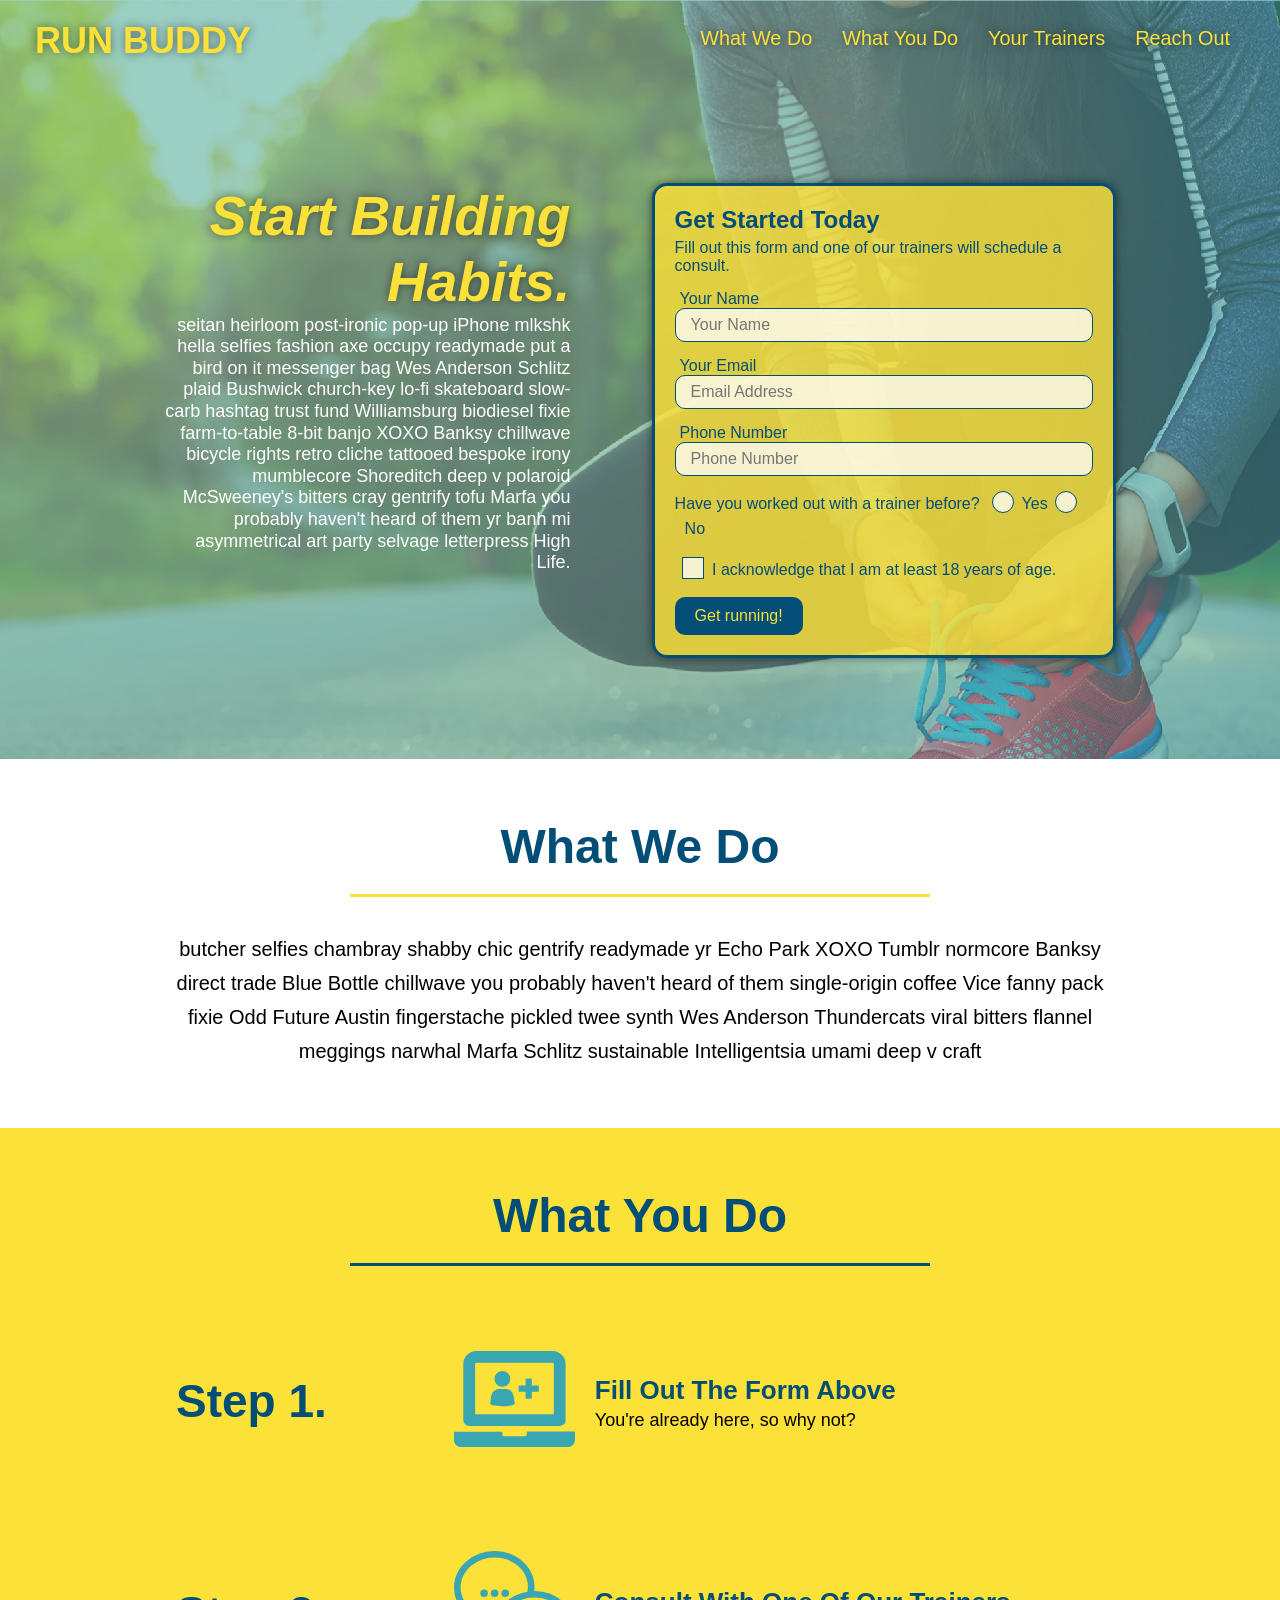
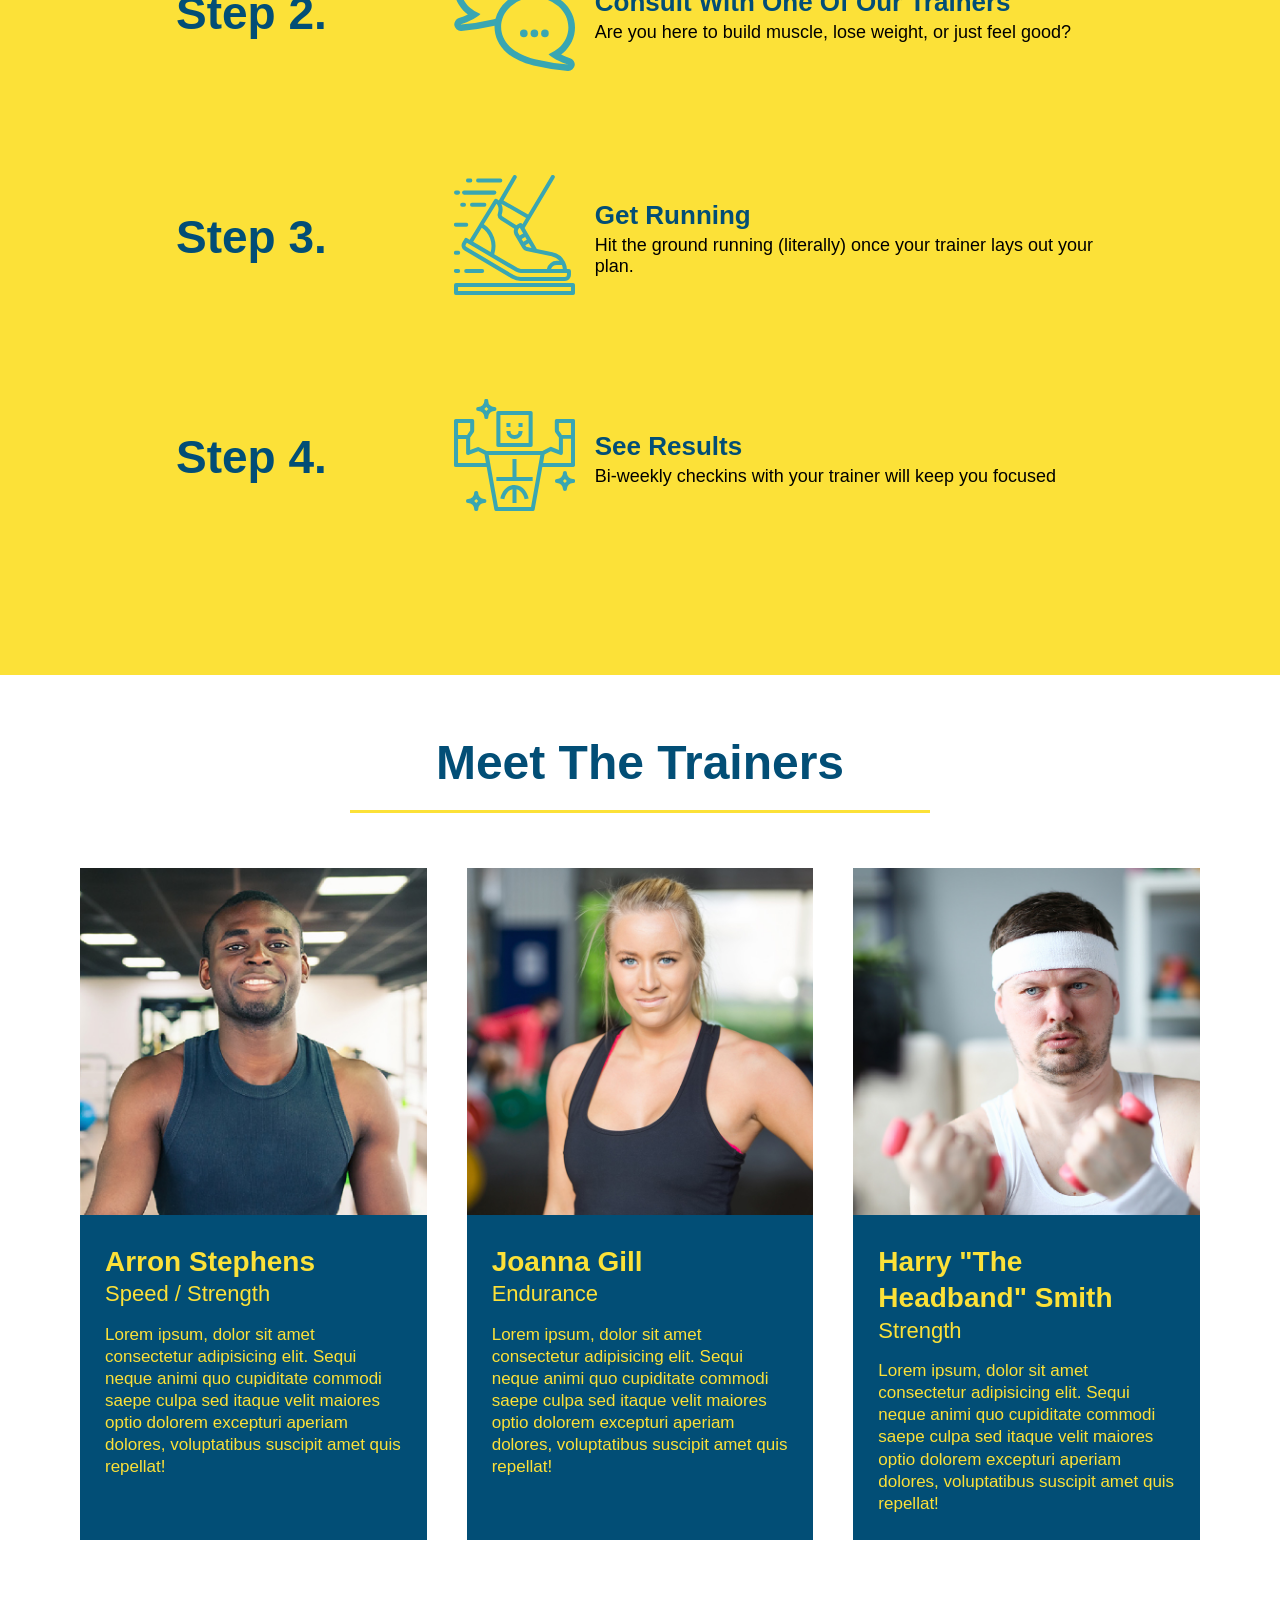
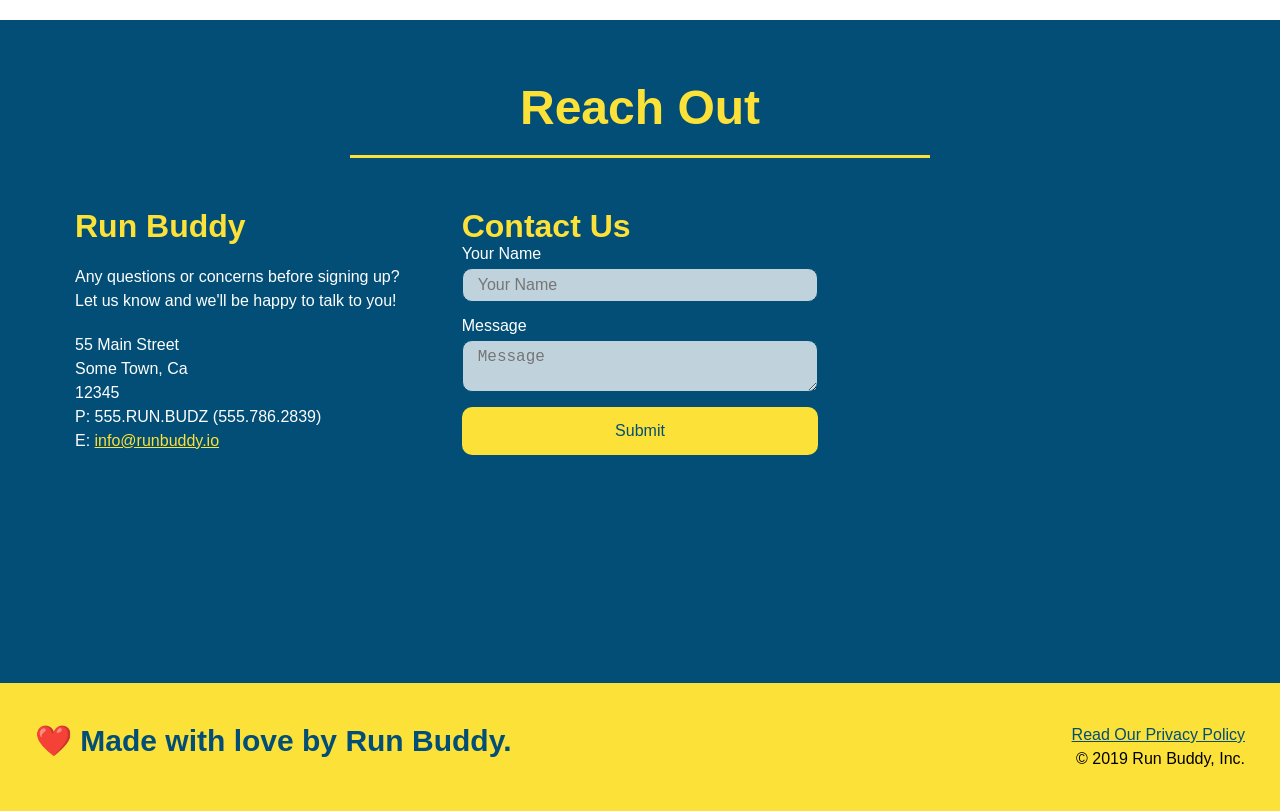
<file: index.html>
<!DOCTYPE html>
<html lang="en">
  <head>
    <meta charset="UTF-8" />
    <meta name="viewport" content="width=device-width, initial-scale=1.0" />
    <link rel="stylesheet" href="./assets/css/style.css">
    <title>Run Buddy</title>
  </head>
  <body>
    <!-- navigation tags - block level element -->
    <header>
      <h1>
        <a href="/">RUN BUDDY</a>
      </h1>
      <nav>
        <ul>
          <li>
            <a href="#what-we-do">What We Do</a>
          </li>
          <li>
            <a href="#what-you-do">What You Do</a>
          </li>
          <li>
            <a href="#your-trainers">Your Trainers</a>
          </li>
          <li>
            <a href="#reach-out">Reach Out</a>
          </li>
        </ul>
      </nav>
    </header>
    <!-- end navigation -->

    <!-- hero/jumbotron -->
    <section class="hero">
      <div class="hero-cta">
        <h2>Start Building Habits.</h2>
        <p>
          seitan heirloom post-ironic pop-up iPhone mlkshk hella selfies fashion axe occupy readymade put a bird on it
          messenger bag Wes Anderson Schlitz plaid Bushwick church-key lo-fi skateboard slow-carb hashtag trust fund
          Williamsburg biodiesel fixie farm-to-table 8-bit banjo XOXO Banksy chillwave bicycle rights retro cliche
          tattooed bespoke irony mumblecore Shoreditch deep v polaroid McSweeney's bitters cray gentrify tofu Marfa you
          probably haven't heard of them yr banh mi asymmetrical art party selvage letterpress High Life.
        </p>
      </div>

      <div class="hero-form">
        <h3>Get Started Today</h3>
        <p>Fill out this form and one of our trainers will schedule a consult.</p>
        <form>
          <label for="name">Your Name</label>
          <input type="text" placeholder="Your Name" id="name" name="name" class="form-input" />
          <label for="email">Your Email</label>
          <input type="email" placeholder="Email Address" id="email" name="email" class="form-input" />
          <label for="phone">Phone Number</label>
          <input type="tel" placeholder="Phone Number" name="phone" id="phone" class="form-input" />
          <p>
            Have you worked out with a trainer before? 
            <span class="radio-wrapper">
            <input type="radio" name="trainer-confirm" id="trainer-yes" />
            <label for="trainer-yes">Yes</label>
          </span>
          <span class="radio-wrapper">
            <input type="radio" name="trainer-confirm" id="trainer-no"/>
            <label for="trainer-no">No</label>
          </span>
          </p>
          <p>
            <span class="checkbox-wrapper">
              <input type="checkbox" name="checkpoint1" id="checkbox" />
              <label for="checkbox">I acknowledge that I am at least 18 years of age.</label>
            </span>
          </p>
          <button type="submit">
            Get running!
          </button>
        </form>
      </div>
    </section>
    <!-- end header -->

    <!-- "what we do" start - <section> -->
    <section id="what-we-do" class="intro">
      <div class="flex-row">
        <h2 class="section-title primary-border">
          What We Do
        </h2>
      </div>
      <div class="flex-row">
        <p>
          butcher selfies chambray shabby chic gentrify readymade yr Echo Park XOXO Tumblr normcore Banksy direct trade  Blue Bottle chillwave you probably haven't heard of them single-origin coffee Vice fanny pack fixie Odd Future Austin fingerstache pickled twee synth Wes Anderson Thundercats viral bitters flannel meggings narwhal Marfa Schlitz sustainable Intelligentsia umami deep v craft
        </p>
      </div>
    </section>
    <!-- end "what we do" -->

    <!-- "what you do" start -->
    <section id="what-you-do" class="steps">
      <div class="flex-row">
        <h2 class="section-title secondary-border">
          What You Do
        </h2> 
      </div>
      <div class="step">
        <h3>Step 1.</h3>
        <div class="step-info">
          <div class="step-img">
            <img src="./assets/images/step-1.svg" alt="" />
          </div>
          <div class="step-text">
            <h4>Fill Out The Form Above</h4>
            <p>You're already here, so why not?</p>
          </div>
        </div>
      </div>
      <div class="step">
        <h3>Step 2.</h3>
        <div class="step-info">
          <div class="step-img">
            <img src="./assets/images/step-2.svg" alt="" />
          </div>
          <div class="step-text">
            <h4>Consult With One Of Our Trainers</h4>
            <p>Are you here to build muscle, lose weight, or just feel good?</p>
          </div>
        </div>
      </div>
      <div class="step">
        <h3>Step 3.</h3>
        <div class="step-info">
          <div class="step-img">
            <img src="./assets/images/step-3.svg" alt="" />
          </div>
          <div class="step-text">
            <h4>Get Running</h4>
            <p>Hit the ground running (literally) once your trainer lays out your plan.</p>
          </div>
        </div>
      </div>
      <div class="step">
        <h3>Step 4.</h3>
        <div class="step-info">
          <div class="step-img">
            <img src="./assets/images/step-4.svg" alt="" />
          </div>
          <div class="step-text">
            <h4>See Results</h4>
            <p>Bi-weekly checkins with your trainer will keep you focused</p>
          </div>
        </div>
      </div>
    </section>
    <!-- "what you do" end -->

    <!-- "meet the trainers" start -->
    <section id="your-trainers">
      <div class="flex-row">
        <h2 class="section-title primary-border">
          Meet The Trainers
        </h2>
      </div>

      <div class="trainers">
        <article class="trainer">
          <img src="./assets/images/trainer-1.jpg" alt="Arron Stephens in his workout clothes, ready to pump iron" />
          <div class="trainer-bio">
            <h3 class="trainer-name">Arron Stephens</h3>
            <h4 class="trainer-role">Speed / Strength</h4>
            <p>Lorem ipsum, dolor sit amet consectetur adipisicing elit. Sequi neque animi quo cupiditate commodi saepe culpa sed itaque velit maiores optio dolorem excepturi aperiam dolores, voluptatibus suscipit amet quis repellat!</p>
          </div>
        </article>

        <article class="trainer">
          <img src="./assets/images/trainer-2.jpg" alt="Joanna Gill cooling off after a work out" />
          <div class="trainer-bio">
            <h3 class="trainer-name">Joanna Gill</h3>
            <h4 class="trainer-role">Endurance</h4>
            <p>Lorem ipsum, dolor sit amet consectetur adipisicing elit. Sequi neque animi quo cupiditate commodi saepe culpa sed itaque velit maiores optio dolorem excepturi aperiam dolores, voluptatibus suscipit amet quis repellat!</p>
            </div>
          </article>

        <article class="trainer">
          <img src="./assets/images/trainer-3.jpg" alt="Harry Smith wearing a headband and lifting comically small pink weights" />
          <div class="trainer-bio">
            <h3 class="trainer-name">Harry "The Headband" Smith</h3>
            <h4 class="trainer-role">Strength</h4>
            <p>Lorem ipsum, dolor sit amet consectetur adipisicing elit. Sequi neque animi quo cupiditate commodi saepe culpa sed itaque velit maiores optio dolorem excepturi aperiam dolores, voluptatibus suscipit amet quis repellat!</p>
          </div>
        </article>
      </div>
    </section>
    <!-- "meet the trainers" end -->

    <!-- "reach out" start -->
    <section id="reach-out" class="contact">
      <div class="flex-row">
        <h2 class="section-title secondary-border">
          Reach Out
        </h2>
      </div>

      <div class="contact-info">
        <div>
          <h3>Run Buddy</h3>
          <p>
            Any questions or concerns before signing up? 
            <br/>
            Let us know and we'll be happy to talk to you!
          </p>

          <address>
            55 Main Street <br/>
            Some Town, Ca <br/>
            12345<br/>
            P: 555.RUN.BUDZ (555.786.2839)<br/>
            E: <a href="mailto:info@runbuddy.io">info@runbuddy.io</a>
          </address>
          
        </div>

        <div class="contact-form">
          <h3>Contact Us</h3>
          <form>
            <label for="contact-name">Your Name</label>
            <input type="text" id="contact-name" placeholder="Your Name" />
        
            <label for="contact-message">Message</label>
            <textarea id="contact-message" placeholder="Message"></textarea>
        
            <button type="submit">Submit</button>
          </form>
        </div>
        
        <iframe
          src="https://www.google.com/maps/embed?pb=!1m14!1m12!1m3!1d12182.30520634488!2d-74.0652613!3d40.2407219!2m3!1f0!2f0!3f0!3m2!1i1024!2i768!4f13.1!5e0!3m2!1sen!2sus!4v1561060983193!5m2!1sen!2sus"
          frameborder="0" style="border:0" allowfullscreen>
        </iframe>
      </div>
    </section>
    <!-- "reach out" end -->

    <!-- footer -->
    <footer>
      <h2>❤️ Made with love by Run Buddy.</h2>
      <div>
        <a href="./privacy-policy.html">Read Our Privacy Policy</a><br/>
        &copy; 2019 Run Buddy, Inc.
      </div>
    </footer>
    <!-- footer end -->
  </body>
</html>
</file>
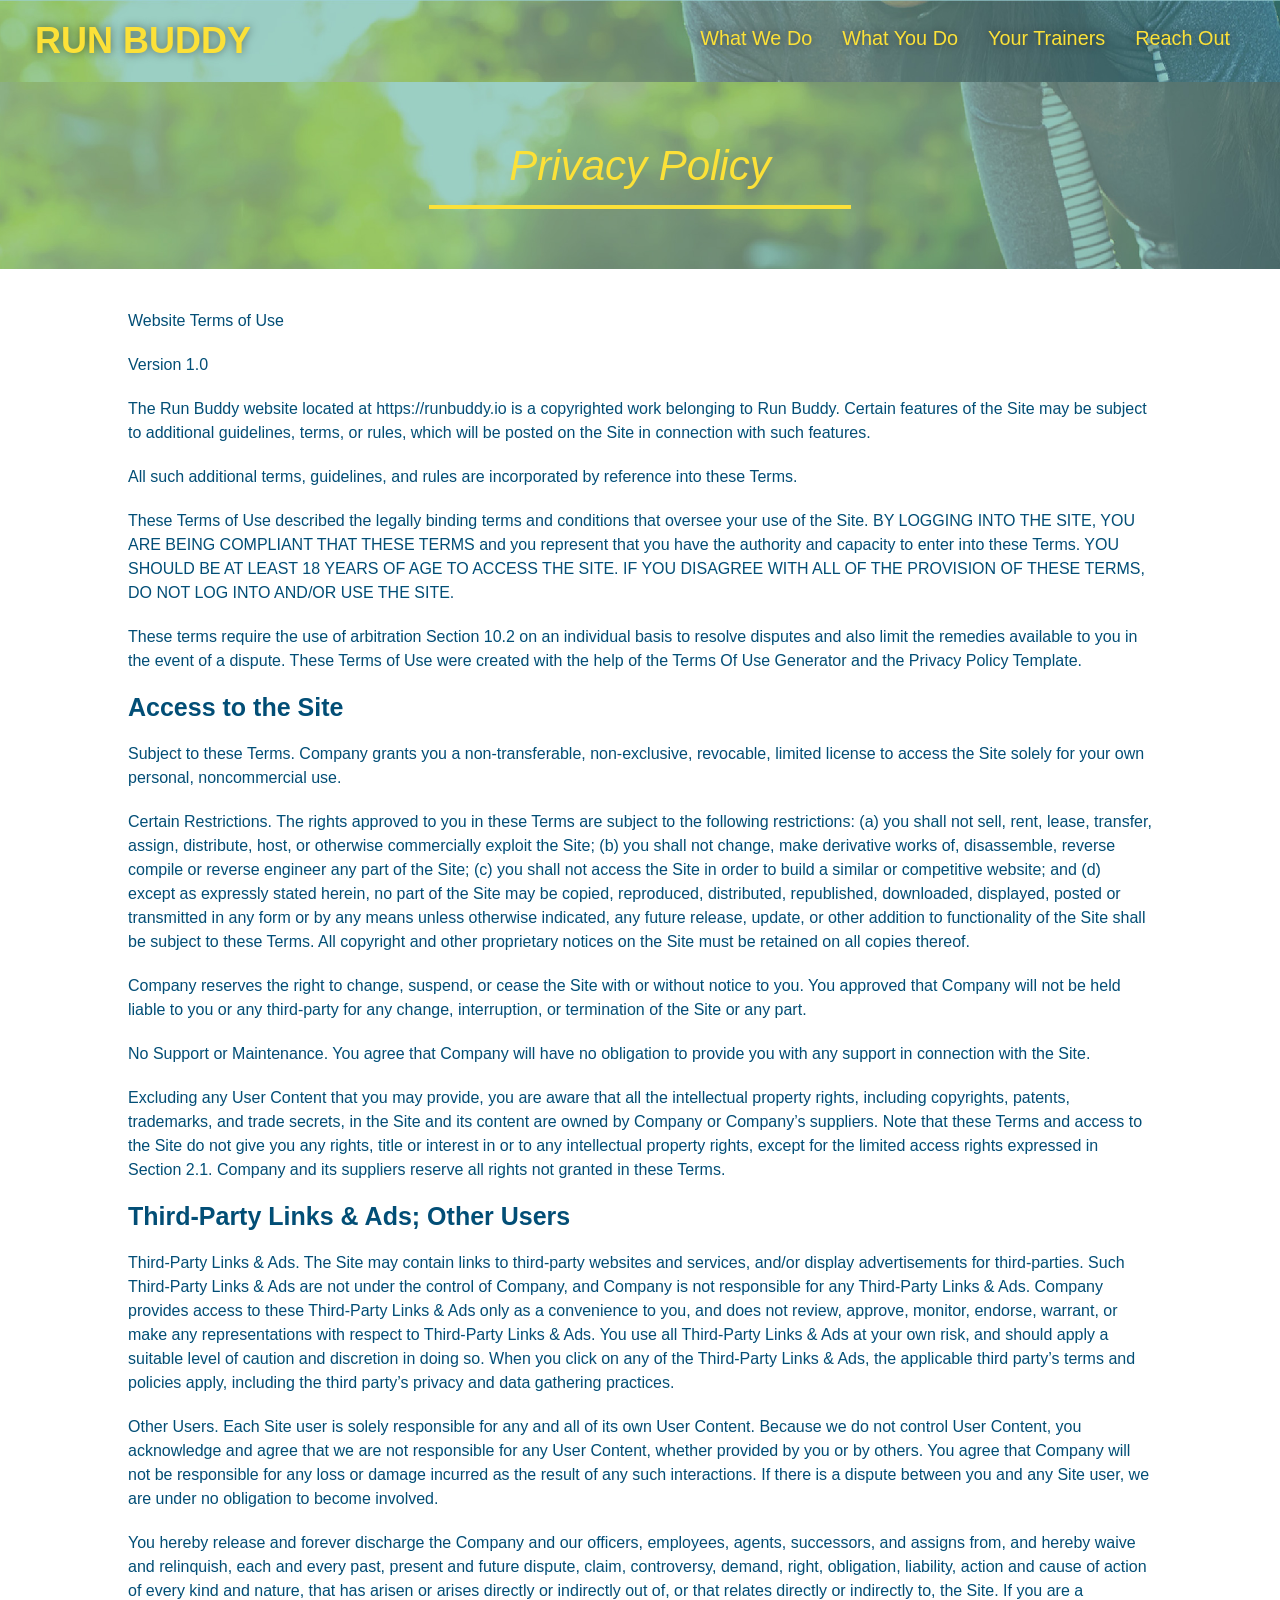
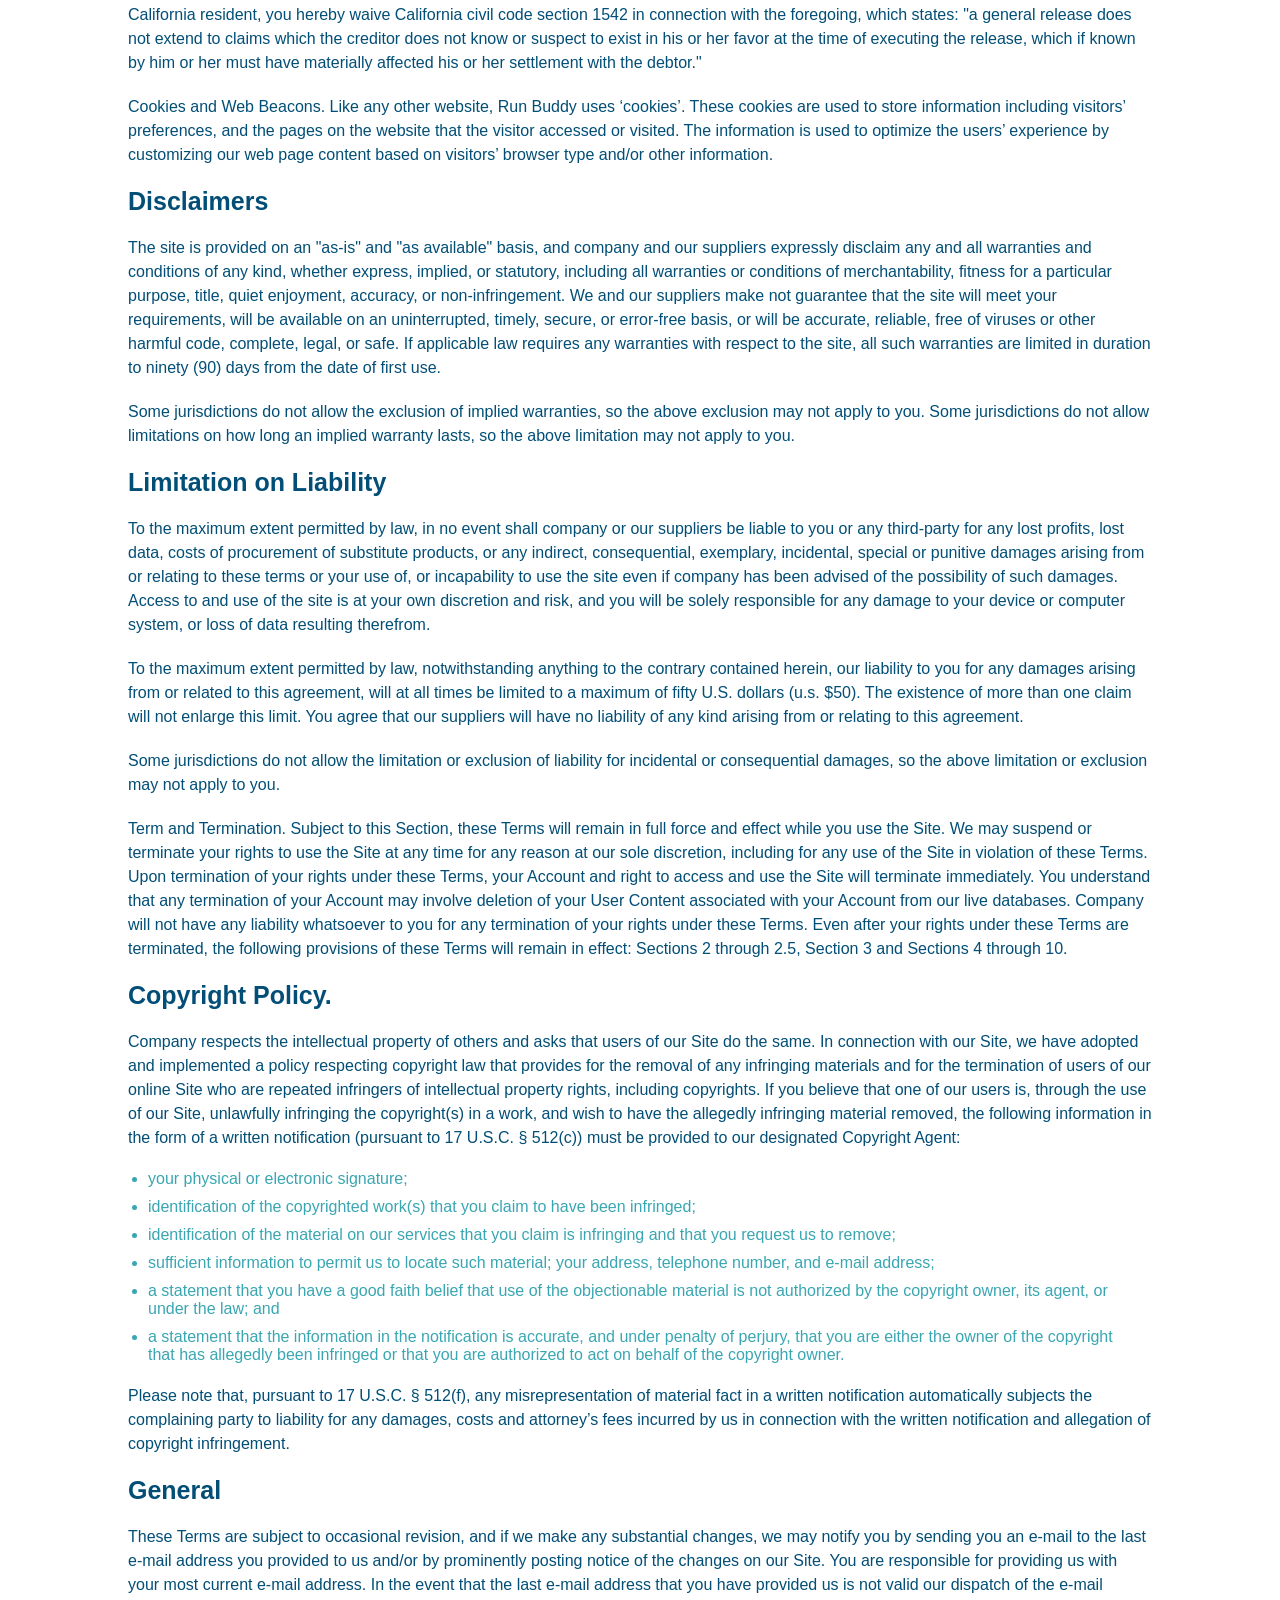
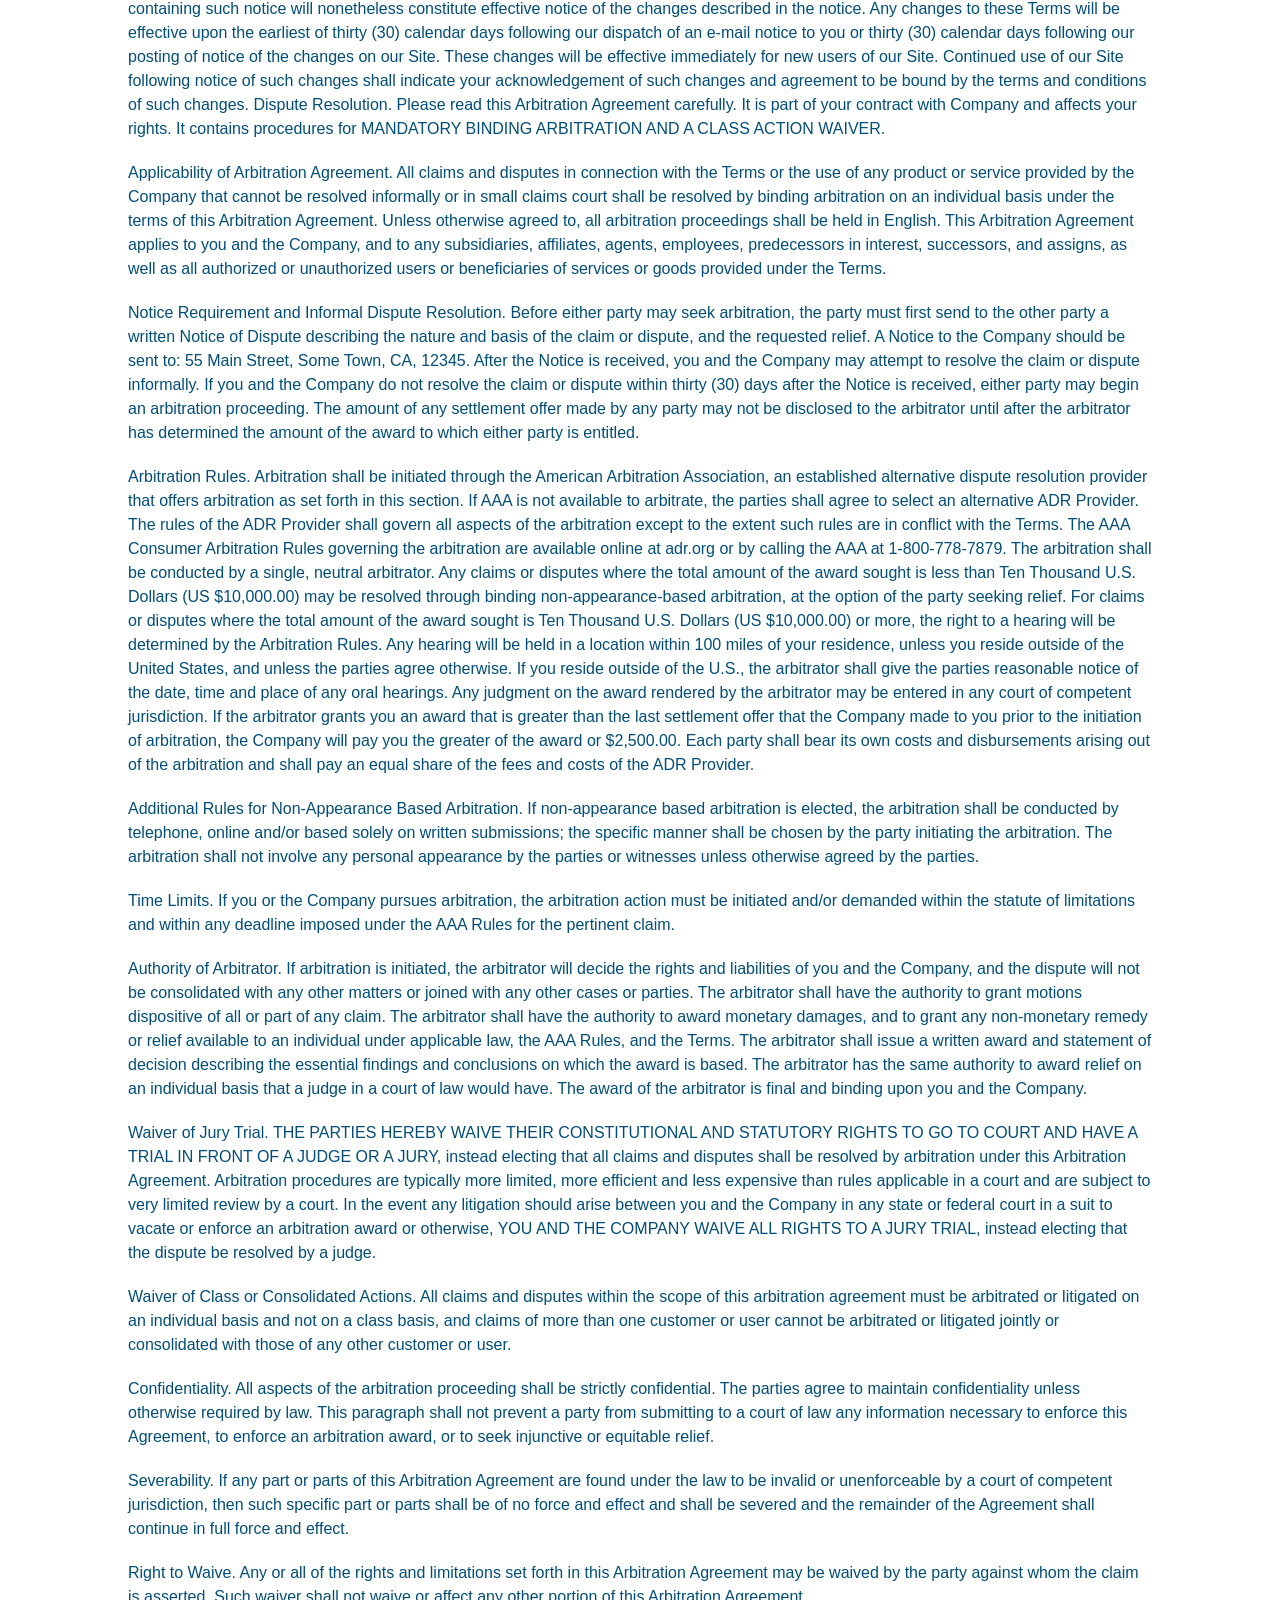
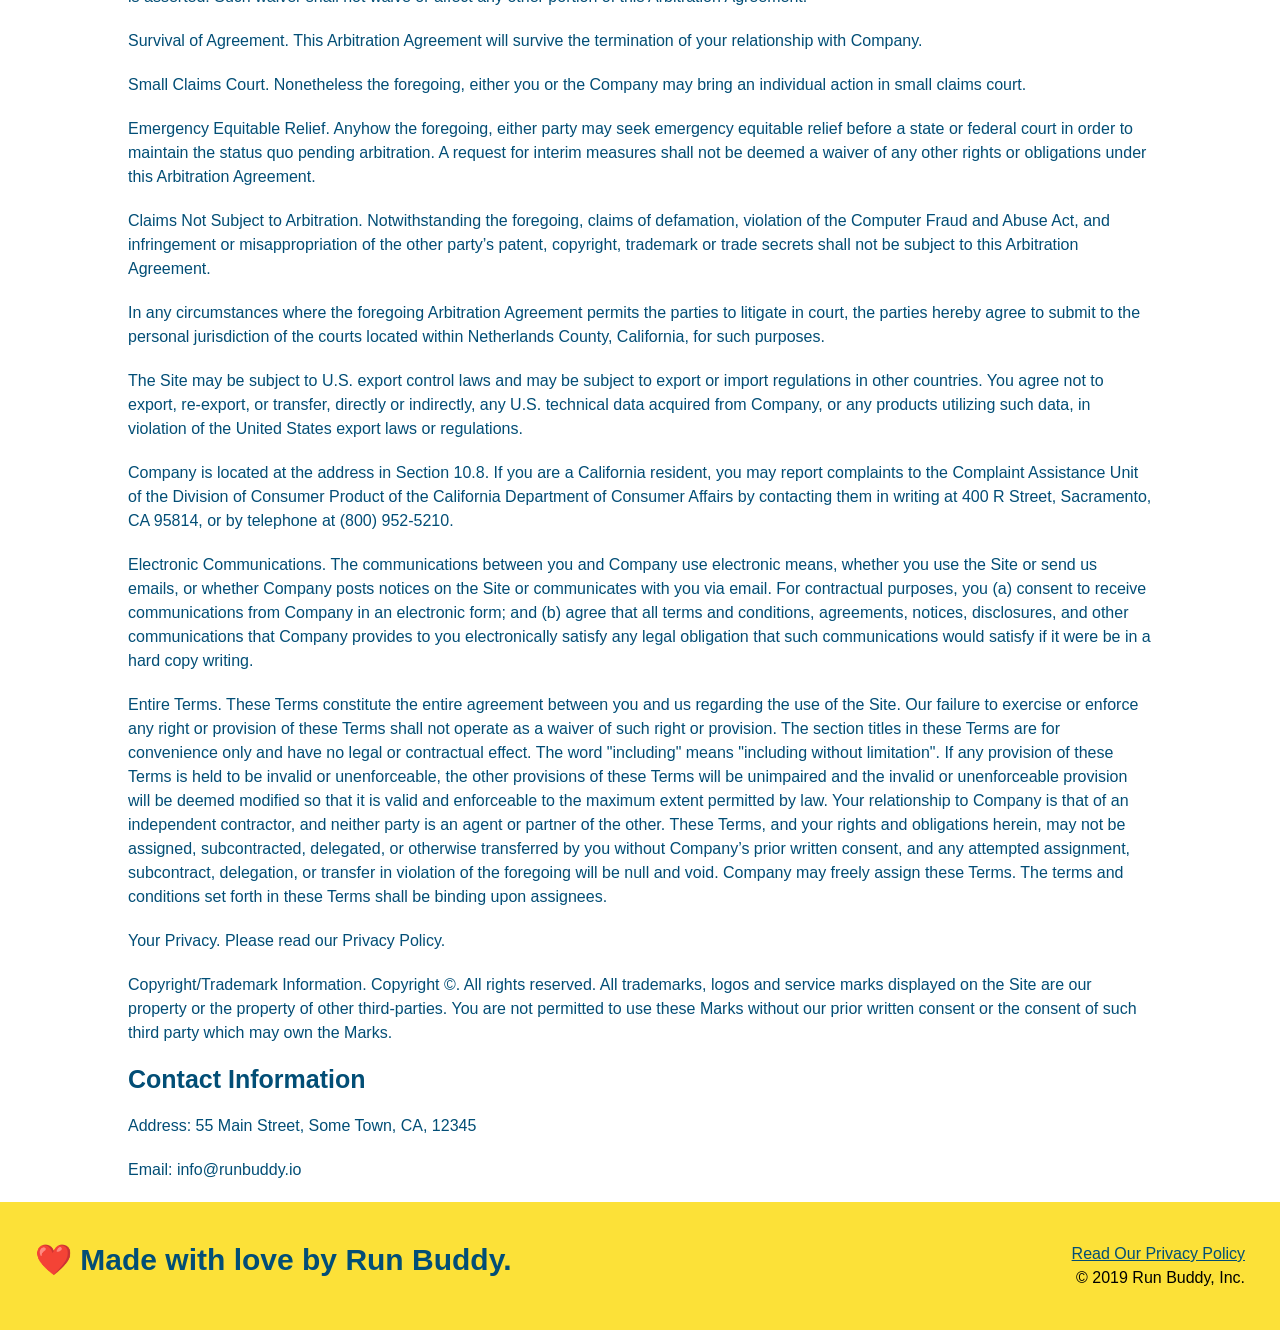
<file: privacy-policy.html>
<!DOCTYPE html>
<html lang="en">
  <head>
    <meta charset="UTF-8" />
    <meta name="viewport" content="width=device-width, initial-scale=1.0" />
    <link rel="stylesheet" href="./assets/css/style.css" />
    <link rel="stylesheet" href="./assets/css/secondary-styles.css" />
    <title>Run Buddy - Privacy Policy</title>
  </head>
  <body>
    <header>
      <h1>
        <a href="./index.html">RUN BUDDY</a>
      </h1>
      <nav>
        <ul>
          <li>
            <a href="./index.html#what-we-do">What We Do</a>
          </li>
          <li>
            <a href="./index.html#what-you-do">What You Do</a>
          </li>
          <li>
            <a href="./index.html#your-trainers">Your Trainers</a>
          </li>
          <li>
            <a href="./index.html#reach-out">Reach Out</a>
          </li>
        </ul>
      </nav>
    </header>
    <!-- end navigation -->

    <!-- hero/jumbotron -->
    <section class="hero">
      <h2 class="page-title">
        Privacy Policy
      </h2>
    </section>

    <!-- body copy -->
    <article class="secondary-content">
      <p>
        Website Terms of Use
      </p>

      <p>
        Version 1.0
      </p>

      <p>
        The Run Buddy website located at https://runbuddy.io is a copyrighted work belonging to Run Buddy. Certain
        features of the Site may be subject to additional guidelines, terms, or rules, which will be posted on the Site
        in connection with such features.
      </p>

      <p>
        All such additional terms, guidelines, and rules are incorporated by reference into these Terms.
      </p>

      <p>
        These Terms of Use described the legally binding terms and conditions that oversee your use of the Site. BY
        LOGGING INTO THE SITE, YOU ARE BEING COMPLIANT THAT THESE TERMS and you represent that you have the authority
        and capacity to enter into these Terms. YOU SHOULD BE AT LEAST 18 YEARS OF AGE TO ACCESS THE SITE. IF YOU
        DISAGREE WITH ALL OF THE PROVISION OF THESE TERMS, DO NOT LOG INTO AND/OR USE THE SITE.
      </p>

      <p>
        These terms require the use of arbitration Section 10.2 on an individual basis to resolve disputes and also
        limit the remedies available to you in the event of a dispute. These Terms of Use were created with the help of
        the Terms Of Use Generator and the Privacy Policy Template.
      </p>

      <h3>
        Access to the Site
      </h3>

      <p>
        Subject to these Terms. Company grants you a non-transferable, non-exclusive, revocable, limited license to
        access the Site solely for your own personal, noncommercial use.
      </p>

      <p>
        Certain Restrictions. The rights approved to you in these Terms are subject to the following restrictions: (a)
        you shall not sell, rent, lease, transfer, assign, distribute, host, or otherwise commercially exploit the Site;
        (b) you shall not change, make derivative works of, disassemble, reverse compile or reverse engineer any part of
        the Site; (c) you shall not access the Site in order to build a similar or competitive website; and (d) except
        as expressly stated herein, no part of the Site may be copied, reproduced, distributed, republished, downloaded,
        displayed, posted or transmitted in any form or by any means unless otherwise indicated, any future release,
        update, or other addition to functionality of the Site shall be subject to these Terms. All copyright and other
        proprietary notices on the Site must be retained on all copies thereof.
      </p>

      <p>
        Company reserves the right to change, suspend, or cease the Site with or without notice to you. You approved
        that Company will not be held liable to you or any third-party for any change, interruption, or termination of
        the Site or any part.
      </p>

      <p>
        No Support or Maintenance. You agree that Company will have no obligation to provide you with any support in
        connection with the Site.
      </p>

      <p>
        Excluding any User Content that you may provide, you are aware that all the intellectual property rights,
        including copyrights, patents, trademarks, and trade secrets, in the Site and its content are owned by Company
        or Company’s suppliers. Note that these Terms and access to the Site do not give you any rights, title or
        interest in or to any intellectual property rights, except for the limited access rights expressed in Section
        2.1. Company and its suppliers reserve all rights not granted in these Terms.
      </p>

      <h3>
        Third-Party Links & Ads; Other Users
      </h3>

      <p>
        Third-Party Links & Ads. The Site may contain links to third-party websites and services, and/or display
        advertisements for third-parties. Such Third-Party Links & Ads are not under the control of Company, and Company
        is not responsible for any Third-Party Links & Ads. Company provides access to these Third-Party Links & Ads
        only as a convenience to you, and does not review, approve, monitor, endorse, warrant, or make any
        representations with respect to Third-Party Links & Ads. You use all Third-Party Links & Ads at your own risk,
        and should apply a suitable level of caution and discretion in doing so. When you click on any of the
        Third-Party Links & Ads, the applicable third party’s terms and policies apply, including the third party’s
        privacy and data gathering practices.
      </p>

      <p>
        Other Users. Each Site user is solely responsible for any and all of its own User Content. Because we do not
        control User Content, you acknowledge and agree that we are not responsible for any User Content, whether
        provided by you or by others. You agree that Company will not be responsible for any loss or damage incurred as
        the result of any such interactions. If there is a dispute between you and any Site user, we are under no
        obligation to become involved.
      </p>

      <p>
        You hereby release and forever discharge the Company and our officers, employees, agents, successors, and
        assigns from, and hereby waive and relinquish, each and every past, present and future dispute, claim,
        controversy, demand, right, obligation, liability, action and cause of action of every kind and nature, that has
        arisen or arises directly or indirectly out of, or that relates directly or indirectly to, the Site. If you are
        a California resident, you hereby waive California civil code section 1542 in connection with the foregoing,
        which states: "a general release does not extend to claims which the creditor does not know or suspect to exist
        in his or her favor at the time of executing the release, which if known by him or her must have materially
        affected his or her settlement with the debtor."
      </p>

      <p>
        Cookies and Web Beacons. Like any other website, Run Buddy uses ‘cookies’. These cookies are used to store
        information including visitors’ preferences, and the pages on the website that the visitor accessed or visited.
        The information is used to optimize the users’ experience by customizing our web page content based on visitors’
        browser type and/or other information.
      </p>

      <h3>
        Disclaimers
      </h3>

      <p>
        The site is provided on an "as-is" and "as available" basis, and company and our suppliers expressly disclaim
        any and all warranties and conditions of any kind, whether express, implied, or statutory, including all
        warranties or conditions of merchantability, fitness for a particular purpose, title, quiet enjoyment, accuracy,
        or non-infringement. We and our suppliers make not guarantee that the site will meet your requirements, will be
        available on an uninterrupted, timely, secure, or error-free basis, or will be accurate, reliable, free of
        viruses or other harmful code, complete, legal, or safe. If applicable law requires any warranties with respect
        to the site, all such warranties are limited in duration to ninety (90) days from the date of first use.
      </p>

      <p>
        Some jurisdictions do not allow the exclusion of implied warranties, so the above exclusion may not apply to
        you. Some jurisdictions do not allow limitations on how long an implied warranty lasts, so the above limitation
        may not apply to you.
      </p>

      <h3>
        Limitation on Liability
      </h3>

      <p>
        To the maximum extent permitted by law, in no event shall company or our suppliers be liable to you or any
        third-party for any lost profits, lost data, costs of procurement of substitute products, or any indirect,
        consequential, exemplary, incidental, special or punitive damages arising from or relating to these terms or
        your use of, or incapability to use the site even if company has been advised of the possibility of such
        damages. Access to and use of the site is at your own discretion and risk, and you will be solely responsible
        for any damage to your device or computer system, or loss of data resulting therefrom.
      </p>

      <p>
        To the maximum extent permitted by law, notwithstanding anything to the contrary contained herein, our liability
        to you for any damages arising from or related to this agreement, will at all times be limited to a maximum of
        fifty U.S. dollars (u.s. $50). The existence of more than one claim will not enlarge this limit. You agree that
        our suppliers will have no liability of any kind arising from or relating to this agreement.
      </p>

      <p>
        Some jurisdictions do not allow the limitation or exclusion of liability for incidental or consequential
        damages, so the above limitation or exclusion may not apply to you.
      </p>

      <p>
        Term and Termination. Subject to this Section, these Terms will remain in full force and effect while you use
        the Site. We may suspend or terminate your rights to use the Site at any time for any reason at our sole
        discretion, including for any use of the Site in violation of these Terms. Upon termination of your rights under
        these Terms, your Account and right to access and use the Site will terminate immediately. You understand that
        any termination of your Account may involve deletion of your User Content associated with your Account from our
        live databases. Company will not have any liability whatsoever to you for any termination of your rights under
        these Terms. Even after your rights under these Terms are terminated, the following provisions of these Terms
        will remain in effect: Sections 2 through 2.5, Section 3 and Sections 4 through 10.
      </p>

      <h3>
        Copyright Policy.
      </h3>

      <p>
        Company respects the intellectual property of others and asks that users of our Site do the same. In connection
        with our Site, we have adopted and implemented a policy respecting copyright law that provides for the removal
        of any infringing materials and for the termination of users of our online Site who are repeated infringers of
        intellectual property rights, including copyrights. If you believe that one of our users is, through the use of
        our Site, unlawfully infringing the copyright(s) in a work, and wish to have the allegedly infringing material
        removed, the following information in the form of a written notification (pursuant to 17 U.S.C. § 512(c)) must
        be provided to our designated Copyright Agent:
      </p>

      <ul>
        <li>
          your physical or electronic signature;
        </li>
        <li>
          identification of the copyrighted work(s) that you claim to have been infringed;
        </li>
        <li>
          identification of the material on our services that you claim is infringing and that you request us to remove;
        </li>
        <li>
          sufficient information to permit us to locate such material; your address, telephone number, and e-mail
          address;
        </li>
        <li>
          a statement that you have a good faith belief that use of the objectionable material is not authorized by the
          copyright owner, its agent, or under the law; and
        </li>
        <li>
          a statement that the information in the notification is accurate, and under penalty of perjury, that you are
          either the owner of the copyright that has allegedly been infringed or that you are authorized to act on
          behalf of the copyright owner.
        </li>
      </ul>

      <p>
        Please note that, pursuant to 17 U.S.C. § 512(f), any misrepresentation of material fact in a written
        notification automatically subjects the complaining party to liability for any damages, costs and attorney’s
        fees incurred by us in connection with the written notification and allegation of copyright infringement.
      </p>

      <h3>
        General
      </h3>

      <p>
        These Terms are subject to occasional revision, and if we make any substantial changes, we may notify you by
        sending you an e-mail to the last e-mail address you provided to us and/or by prominently posting notice of the
        changes on our Site. You are responsible for providing us with your most current e-mail address. In the event
        that the last e-mail address that you have provided us is not valid our dispatch of the e-mail containing such
        notice will nonetheless constitute effective notice of the changes described in the notice. Any changes to these
        Terms will be effective upon the earliest of thirty (30) calendar days following our dispatch of an e-mail
        notice to you or thirty (30) calendar days following our posting of notice of the changes on our Site. These
        changes will be effective immediately for new users of our Site. Continued use of our Site following notice of
        such changes shall indicate your acknowledgement of such changes and agreement to be bound by the terms and
        conditions of such changes. Dispute Resolution. Please read this Arbitration Agreement carefully. It is part of
        your contract with Company and affects your rights. It contains procedures for MANDATORY BINDING ARBITRATION AND
        A CLASS ACTION WAIVER.
      </p>

      <p>
        Applicability of Arbitration Agreement. All claims and disputes in connection with the Terms or the use of any
        product or service provided by the Company that cannot be resolved informally or in small claims court shall be
        resolved by binding arbitration on an individual basis under the terms of this Arbitration Agreement. Unless
        otherwise agreed to, all arbitration proceedings shall be held in English. This Arbitration Agreement applies to
        you and the Company, and to any subsidiaries, affiliates, agents, employees, predecessors in interest,
        successors, and assigns, as well as all authorized or unauthorized users or beneficiaries of services or goods
        provided under the Terms.
      </p>

      <p>
        Notice Requirement and Informal Dispute Resolution. Before either party may seek arbitration, the party must
        first send to the other party a written Notice of Dispute describing the nature and basis of the claim or
        dispute, and the requested relief. A Notice to the Company should be sent to: 55 Main Street, Some Town, CA,
        12345. After the Notice is received, you and the Company may attempt to resolve the claim or dispute informally.
        If you and the Company do not resolve the claim or dispute within thirty (30) days after the Notice is received,
        either party may begin an arbitration proceeding. The amount of any settlement offer made by any party may not
        be disclosed to the arbitrator until after the arbitrator has determined the amount of the award to which either
        party is entitled.
      </p>

      <p>
        Arbitration Rules. Arbitration shall be initiated through the American Arbitration Association, an established
        alternative dispute resolution provider that offers arbitration as set forth in this section. If AAA is not
        available to arbitrate, the parties shall agree to select an alternative ADR Provider. The rules of the ADR
        Provider shall govern all aspects of the arbitration except to the extent such rules are in conflict with the
        Terms. The AAA Consumer Arbitration Rules governing the arbitration are available online at adr.org or by
        calling the AAA at 1-800-778-7879. The arbitration shall be conducted by a single, neutral arbitrator. Any
        claims or disputes where the total amount of the award sought is less than Ten Thousand U.S. Dollars (US
        $10,000.00) may be resolved through binding non-appearance-based arbitration, at the option of the party seeking
        relief. For claims or disputes where the total amount of the award sought is Ten Thousand U.S. Dollars (US
        $10,000.00) or more, the right to a hearing will be determined by the Arbitration Rules. Any hearing will be
        held in a location within 100 miles of your residence, unless you reside outside of the United States, and
        unless the parties agree otherwise. If you reside outside of the U.S., the arbitrator shall give the parties
        reasonable notice of the date, time and place of any oral hearings. Any judgment on the award rendered by the
        arbitrator may be entered in any court of competent jurisdiction. If the arbitrator grants you an award that is
        greater than the last settlement offer that the Company made to you prior to the initiation of arbitration, the
        Company will pay you the greater of the award or $2,500.00. Each party shall bear its own costs and
        disbursements arising out of the arbitration and shall pay an equal share of the fees and costs of the ADR
        Provider.
      </p>

      <p>
        Additional Rules for Non-Appearance Based Arbitration. If non-appearance based arbitration is elected, the
        arbitration shall be conducted by telephone, online and/or based solely on written submissions; the specific
        manner shall be chosen by the party initiating the arbitration. The arbitration shall not involve any personal
        appearance by the parties or witnesses unless otherwise agreed by the parties.
      </p>

      <p>
        Time Limits. If you or the Company pursues arbitration, the arbitration action must be initiated and/or demanded
        within the statute of limitations and within any deadline imposed under the AAA Rules for the pertinent claim.
      </p>

      <p>
        Authority of Arbitrator. If arbitration is initiated, the arbitrator will decide the rights and liabilities of
        you and the Company, and the dispute will not be consolidated with any other matters or joined with any other
        cases or parties. The arbitrator shall have the authority to grant motions dispositive of all or part of any
        claim. The arbitrator shall have the authority to award monetary damages, and to grant any non-monetary remedy
        or relief available to an individual under applicable law, the AAA Rules, and the Terms. The arbitrator shall
        issue a written award and statement of decision describing the essential findings and conclusions on which the
        award is based. The arbitrator has the same authority to award relief on an individual basis that a judge in a
        court of law would have. The award of the arbitrator is final and binding upon you and the Company.
      </p>

      <p>
        Waiver of Jury Trial. THE PARTIES HEREBY WAIVE THEIR CONSTITUTIONAL AND STATUTORY RIGHTS TO GO TO COURT AND HAVE
        A TRIAL IN FRONT OF A JUDGE OR A JURY, instead electing that all claims and disputes shall be resolved by
        arbitration under this Arbitration Agreement. Arbitration procedures are typically more limited, more efficient
        and less expensive than rules applicable in a court and are subject to very limited review by a court. In the
        event any litigation should arise between you and the Company in any state or federal court in a suit to vacate
        or enforce an arbitration award or otherwise, YOU AND THE COMPANY WAIVE ALL RIGHTS TO A JURY TRIAL, instead
        electing that the dispute be resolved by a judge.
      </p>

      <p>
        Waiver of Class or Consolidated Actions. All claims and disputes within the scope of this arbitration agreement
        must be arbitrated or litigated on an individual basis and not on a class basis, and claims of more than one
        customer or user cannot be arbitrated or litigated jointly or consolidated with those of any other customer or
        user.
      </p>

      <p>
        Confidentiality. All aspects of the arbitration proceeding shall be strictly confidential. The parties agree to
        maintain confidentiality unless otherwise required by law. This paragraph shall not prevent a party from
        submitting to a court of law any information necessary to enforce this Agreement, to enforce an arbitration
        award, or to seek injunctive or equitable relief.
      </p>

      <p>
        Severability. If any part or parts of this Arbitration Agreement are found under the law to be invalid or
        unenforceable by a court of competent jurisdiction, then such specific part or parts shall be of no force and
        effect and shall be severed and the remainder of the Agreement shall continue in full force and effect.
      </p>

      <p>
        Right to Waive. Any or all of the rights and limitations set forth in this Arbitration Agreement may be waived
        by the party against whom the claim is asserted. Such waiver shall not waive or affect any other portion of this
        Arbitration Agreement.
      </p>

      <p>
        Survival of Agreement. This Arbitration Agreement will survive the termination of your relationship with
        Company.
      </p>

      <p>
        Small Claims Court. Nonetheless the foregoing, either you or the Company may bring an individual action in small
        claims court.
      </p>

      <p>
        Emergency Equitable Relief. Anyhow the foregoing, either party may seek emergency equitable relief before a
        state or federal court in order to maintain the status quo pending arbitration. A request for interim measures
        shall not be deemed a waiver of any other rights or obligations under this Arbitration Agreement.
      </p>

      <p>
        Claims Not Subject to Arbitration. Notwithstanding the foregoing, claims of defamation, violation of the
        Computer Fraud and Abuse Act, and infringement or misappropriation of the other party’s patent, copyright,
        trademark or trade secrets shall not be subject to this Arbitration Agreement.
      </p>

      <p>
        In any circumstances where the foregoing Arbitration Agreement permits the parties to litigate in court, the
        parties hereby agree to submit to the personal jurisdiction of the courts located within Netherlands County,
        California, for such purposes.
      </p>

      <p>
        The Site may be subject to U.S. export control laws and may be subject to export or import regulations in other
        countries. You agree not to export, re-export, or transfer, directly or indirectly, any U.S. technical data
        acquired from Company, or any products utilizing such data, in violation of the United States export laws or
        regulations.
      </p>

      <p>
        Company is located at the address in Section 10.8. If you are a California resident, you may report complaints
        to the Complaint Assistance Unit of the Division of Consumer Product of the California Department of Consumer
        Affairs by contacting them in writing at 400 R Street, Sacramento, CA 95814, or by telephone at (800) 952-5210.
      </p>

      <p>
        Electronic Communications. The communications between you and Company use electronic means, whether you use the
        Site or send us emails, or whether Company posts notices on the Site or communicates with you via email. For
        contractual purposes, you (a) consent to receive communications from Company in an electronic form; and (b)
        agree that all terms and conditions, agreements, notices, disclosures, and other communications that Company
        provides to you electronically satisfy any legal obligation that such communications would satisfy if it were be
        in a hard copy writing.
      </p>

      <p>
        Entire Terms. These Terms constitute the entire agreement between you and us regarding the use of the Site. Our
        failure to exercise or enforce any right or provision of these Terms shall not operate as a waiver of such right
        or provision. The section titles in these Terms are for convenience only and have no legal or contractual
        effect. The word "including" means "including without limitation". If any provision of these Terms is held to be
        invalid or unenforceable, the other provisions of these Terms will be unimpaired and the invalid or
        unenforceable provision will be deemed modified so that it is valid and enforceable to the maximum extent
        permitted by law. Your relationship to Company is that of an independent contractor, and neither party is an
        agent or partner of the other. These Terms, and your rights and obligations herein, may not be assigned,
        subcontracted, delegated, or otherwise transferred by you without Company’s prior written consent, and any
        attempted assignment, subcontract, delegation, or transfer in violation of the foregoing will be null and void.
        Company may freely assign these Terms. The terms and conditions set forth in these Terms shall be binding upon
        assignees.
      </p>

      <p>
        Your Privacy. Please read our Privacy Policy.
      </p>

      <p>
        Copyright/Trademark Information. Copyright ©. All rights reserved. All trademarks, logos and service marks
        displayed on the Site are our property or the property of other third-parties. You are not permitted to use
        these Marks without our prior written consent or the consent of such third party which may own the Marks.
      </p>

      <h3>
        Contact Information
      </h3>

      <p>
        Address: 55 Main Street, Some Town, CA, 12345
      </p>

      <p>
        Email: info@runbuddy.io
      </p>
    </article>

    <!-- footer -->
    <footer>
      <h2>❤️ Made with love by Run Buddy.</h2>

      <div>
        <a href="./privacy-policy.html">Read Our Privacy Policy</a> <br/>
        &copy; 2019 Run Buddy, Inc.
      </div>
    </footer>
    <!-- footer end -->
  </body>
</html>
</file>
<file: assets/css/style.css>
:root {
  --primary-color: #fce138;
  --secondary-color: #024e76;
  --tertiatry-color: #39a6b2;
}

* {
  box-sizing: border-box;
  margin: 0;
  padding: 0;
}

body {
  color: var(--tertiary-color);
  font-family: Helvetica, Arial, sans-serif;
}


/* HEADER / NAV BAR STYLES START */

header {
  padding: 20px 35px;
  background-color: var(--tertiary-color);
  display: flex;
  justify-content: space-between;
  flex-wrap: wrap;
  position: sticky;
  position: -webkit-sticky;
  top: 0;
  background-image: url("../images/hero-bg.jpg");
  background-size: cover;
  background-attachment: fixed;
  background-position: 80%;
  z-index: 9999;
}

header h1 {
  font-weight: bold;
  margin: 0;
  font-size: 36px;
  color: var(--primary-color);
  text-shadow: 0 0 10px rgba(0, 0, 0, 0.5);
}

header a {
  text-decoration: none;
  color: var(--primary-color);
}

header nav {
  margin: 7px 0;
}

header nav ul {
  display: flex;
  flex-wrap: wrap;
  justify-content: space-between;
  align-items: center;
  list-style: none;
}

header nav ul li a {
  padding: 10px 15px;
  font-weight: lighter;
  font-size: 1.55vw;
  text-shadow: 0 0 10px rgba(0, 0, 0, 0.5);
}

header nav ul li a:hover {
  background: var(--primary-color);
  color: var(--secondary-color);
  border-radius: 15px;
  text-shadow: none;
}

/* HEADER / NAVBAR STYLES END */



/* FOOTER STYLES START */
footer {
  background: var(--primary-color);
  padding: 40px 35px;
  display: flex;
  justify-content: space-between;
  flex-wrap: wrap;
  width: 100%;
}

footer h2 {
  color: var(--secondary-color);
  font-size: 30px;
  margin: 0;
}

footer div {
  line-height: 1.5;
  text-align: right;
}

footer a {
  color: var(--secondary-color);
}
/* END FOOTER STYLES */

/* STYLE ALL SECTION TAGS */
section {
  padding: 60px;
}

/* HERO STYLES START */
.hero {
  background-image: url('../images/hero-bg.jpg');
  background-size: cover;
  display: flex;
  justify-content: center;
  flex-wrap: wrap;
  align-items: flex-start;
  background-attachment: fixed;
  background-position: 80%;
}

.hero-cta {
  width: 35%;
  text-align: right;
  margin: 3.5%;
  color: #fff;
  font-size: 18px;
  line-height: 1.2;
}

.hero-cta h2 {
  font-style: italic;
  font-size: 55px;
  color: var(--primary-color);
  text-shadow: 0 0 10px rgba(0, 0, 0, 0.5);
}

.hero-form {
  border: 3px solid var(--secondary-color);
  background-color: rgba(255, 225, 56, 0.8);
  padding: 20px;
  color: var(--secondary-color);
  width: 40%;
  margin: 3.5%;
  border-radius: 15px;
  box-shadow: 0 0 10px rgba(0, 0, 0, 0.5);
}

.hero-form button:hover {
  background-color: var(--tertiary-color);  
}

.hero-form h3 {
  font-size: 24px;
  margin: 0;
}
.hero-form p {
  margin: 5px 0 15px 0;
}

.form-input {
  border: 1px solid var(--secondary-color);
  display: block;
  padding: 7px 15px;
  font-size: 16px;
  color: var(--secondary-color);
  width: 100%;
  margin-bottom: 15px; 
  border-radius: 10px;
  background-color: rgba(255,255,255, 0.75);
}

.form-input:focus {
  background-color: rgba(255,255,255, 1);
  outline: none;
}

.hero-form label {
  margin: 0 5px;
}

.hero-form button {
  color: var(--primary-color);
  background-color: var(--secondary-color);
  border: none;
  padding: 10px 20px;
  font-size: 16px;
  border-radius: 10px;
} 

.checkbox-wrapper input, .radio-wrapper input {
  opacity: 0;
}

.checkbox-wrapper label, .radio-wrapper label {
  position: relative;
  left: 10px;
  margin: 10px;
  line-height: 1.6;
}

.checkbox-wrapper label::before, .radio-wrapper label::before {
  content: "";
  height: 20px;
  width: 20px;
  background: rgba(255,255,255, 0.75);
  border: 1px solid var(--secondary-color);
  position: absolute;
  top: -4px;
  left: -30px;
}

.radio-wrapper label::before {
  border-radius: 50%;
}

.radio-wrapper label::after {
  content: "";
  width: 20px;
  height: 20px;
  border-radius: 50%;
  background: var(--secondary-color);
  position: absolute;
  left: -29px;
  top: -3px;
  background-image: radial-gradient(circle, var(--tertiary-color), var(--secondary-color));
}

.checkbox-wrapper label::after {
  content: "";
  height: 6px;
  width: 14px;
  border-left: 2px soli var(--secondary-color);
  border-bottom: 2px solid var(--secondary-color);
  position: absolute;
  left: -26px;
  top: 1px;
  transform: rotate(-58deg);
}

.checkbox-wrapper input + label::after, .radio-wrapper input + label::after {
  content: none;
}

.checkbox-wrapper input:checked + label::after, .radio-wrapper input:checked + label::after {
  content: "";
}
/* HERO STYLES END */


/* SECTION TITLE STYLES START */
.section-title {
  font-size: 48px;
  border-bottom: 3px solid;
  color: var(--secondary-color);
  padding-bottom: 20px;
  text-align: center;
  margin: 0 auto 35px auto;
  width: 50%;
}

.primary-border {
  border-color: var(--primary-color);
}

.secondary-border {
  border-color: var(--tertiary-color);
}
/* SECTION TITLE STYLES END */

/* WHAT WE DO STYLES */

.intro p {
  line-height: 1.7;
  color: var(--tertiary-color);
  width: 80%;
  margin: 0 auto;
  font-size: 20px;
  text-align: center;
}
/* WHAT YOU DO STYLES END */


/* WHAT YOU DO STYLES START */
.steps { 
  background: var(--primary-color);
}

.step {
  margin: 50px auto;
  padding-bottom: 50px;
  width: 80%;
  border-bottom: 1px solid var(--tertiary-color);
  display: flex;
  flex-wrap: wrap;
  align-items: center;
  justify-content: space-between;
}

.step:last-child {
  border-bottom: none;
}

.step h3 {
  color: var(--secondary-color);
  font-size: 46px;
  flex: 1 30%;
}

.step-info {
  flex: 2 70%;
  display: flex;
  flex-wrap: wrap;
  align-items: center;
}

.step-img {
  flex: 1 12%;
  margin-right: 20px;
}

.step-img img {
  max-width: 100%;
}

.step-text {
  flex: 12;
}

.step-text p {
  color: var(--tertiary-color);
  font-size: 18px;
}

.step-text h4 {
  font-size: 26px;
  line-height: 1.5;
  color: #024e76;
}
/* WHAT YOU DO STYLES END */

/* MEET THE TRAINERS START */
.trainers {
  width: 100%;
  margin: 0 auto;
  display: flex;
  flex-wrap: wrap;
  justify-content: space-around;
}

.trainer {
  margin: 20px;
  flex: 1;
  background: var(--secondary-color);
  color: var(--primary-color);
}

.trainer img {
  width: 100%;
}

.trainer-bio {
  padding: 25px;
  line-height: 1.3;
}

.trainer-bio h3 {
  font-size: 28px;
}

.trainer-bio h4 {
  font-weight: lighter;
  font-size: 22px;
  margin-bottom: 15px;
}

.trainer-bio p {
  font-size: 17px;
}
/* TRAINER STYLES END */

/* REACH OUT STYLES START */
.contact {
  background: var(--secondary-color);
}

.contact h2 {
  color: var(--primary-color);
}

.contact-info {
  display: flex;
  justify-content: space-between;
  flex-wrap: wrap;
}

.contact-info > * {
  flex: 1;
  margin: 15px;
}

.contact-info iframe {
  height: 400px;
}

.contact-info div {
  color: white;
}

.contact-info h3 {
  color: var(--primary-color);
  font-size: 32px;
}

.contact-info p, .contact-info address {
  margin: 20px 0;
  line-height: 1.5;
  font-size: 16px;
  font-style: normal;
}

.contact-form input, .contact-form textarea {
  border: 1px solid var(--secondary-color);
  display: block;
  padding: 7px 15px;
  font-size: 16px;
  color: var(--secondary-color);
  width: 100%;
  margin-bottom: 15px;
  margin-top: 5px;
  border-radius: 10px;
  background-color: rgba(255,255,255, 0.75);
}

.contact-form input:focus, .contact-form textarea:focus {
  background-color: rgba(255,255,255, 1);
  outline: none;
}

.contact-form button {
  width: 100%;
  border: none;
  background: var(--primary-color);
  color: var(--secondary-color);
  text-align: center;
  padding: 15px 0;
  font-size: 16px;
  border-radius: 10px;
}

.contact-form button:hover {
  color: var(--primary-color);
  background: var(--tertiary-color);
}

.contact-info a {
  color: var(--primary-color);
}
/* REACH OUT STYLES END */

/* UTILITIES */
.text-left {
  text-align: left;
}

.text-right {
  text-align: right;
}

.flex-row {
  display: flex;
}

/* MEDIA QUERY FOR SMALLER DESKTOP SCREENS AND SMALLER */
@media screen and (max-width: 980px) {
  header {
    padding-bottom: 0;
    justify-content: center;
    position: relative;
  }

  header h1 {
    width: 100%;
    text-align: center;
  }

  header nav ul {
    margin-top: 20px;
    width: 100%;
    justify-content: center;
  }

  header nav ul li a {
    font-size: 20px;
  }

  footer h2, footer div {
    text-align: center;
    width: 100%;
  }

  .hero-cta, .hero-form {
    width: 100%;
  }
  
  .hero-cta {
    text-align: center;
  }

  .section-title {
    width: 80%;
  }
  
  .trainer {
    flex: 0 70%;
  }
  
  .contact-info iframe{
    flex: 1 100%;
  }
}

/* MEDIA QUERY FOR TABLETS AND SMALLER */
@media screen and (max-width: 768px) {
  section {
    padding: 30px 15px;
  }

  .step h3 {
    flex: 1 100%;
    text-align: center;
  }

  .step-info {
    flex: 2 100%;
    text-align: center;
    justify-content: center;
  }

  .step-img {
    flex: 0 32%;
    margin-right: 0;
    margin-top: 15px;
    margin-bottom: 15px;
  }

  .step-text {
    flex: 100%;  
  }

  .trainer-bio h3, .trainer-bio h4 {
    display: block;
  }
}

/* MEDIA QUERY FOR MOBILE PHONES AND SMALLER */
@media screen and (max-width: 575px) {
  .hero-form button {
    width: 100%;
  }

  .section-title {
    width: 95%;
  }

  .intro p {
    width: 100%;
  }

  .trainer {
    flex: 0 100%;
  }

  .contact-info {
    text-align: center;
  }

  .contact-info > * {
    flex: 0 100%;
  }

  .contact-form {
    order: 3;
  }
}
</file>
<file: assets/css/secondary-styles.css>
/* SECONDARY PAGE STYLES */
.hero {
  background-position: bottom;
  height: auto;
  text-align: center;
  margin-bottom: 40px;
}

.page-title {
  padding: 0 80px 15px 80px;
  font-size: 42px;
  font-weight: 400;
  font-style: italic;
  color: #fce138;
  display: inline-block;
  border-bottom: 4px solid #fce138;
}

.secondary-content {
  width: 80%;
  margin: 0 auto;
  color: #024e76;
}

.secondary-content h3 {
  font-size: 25px;
  margin: 20px 0;
}

.secondary-content p {
  font-size: 16px;
  line-height: 1.5;
  margin: 20px 0;
}

.secondary-content ul {
  margin: 15px 20px;
}

.secondary-content li {
  color: #39a6b2;
  margin: 10px 0;
}
</file>
